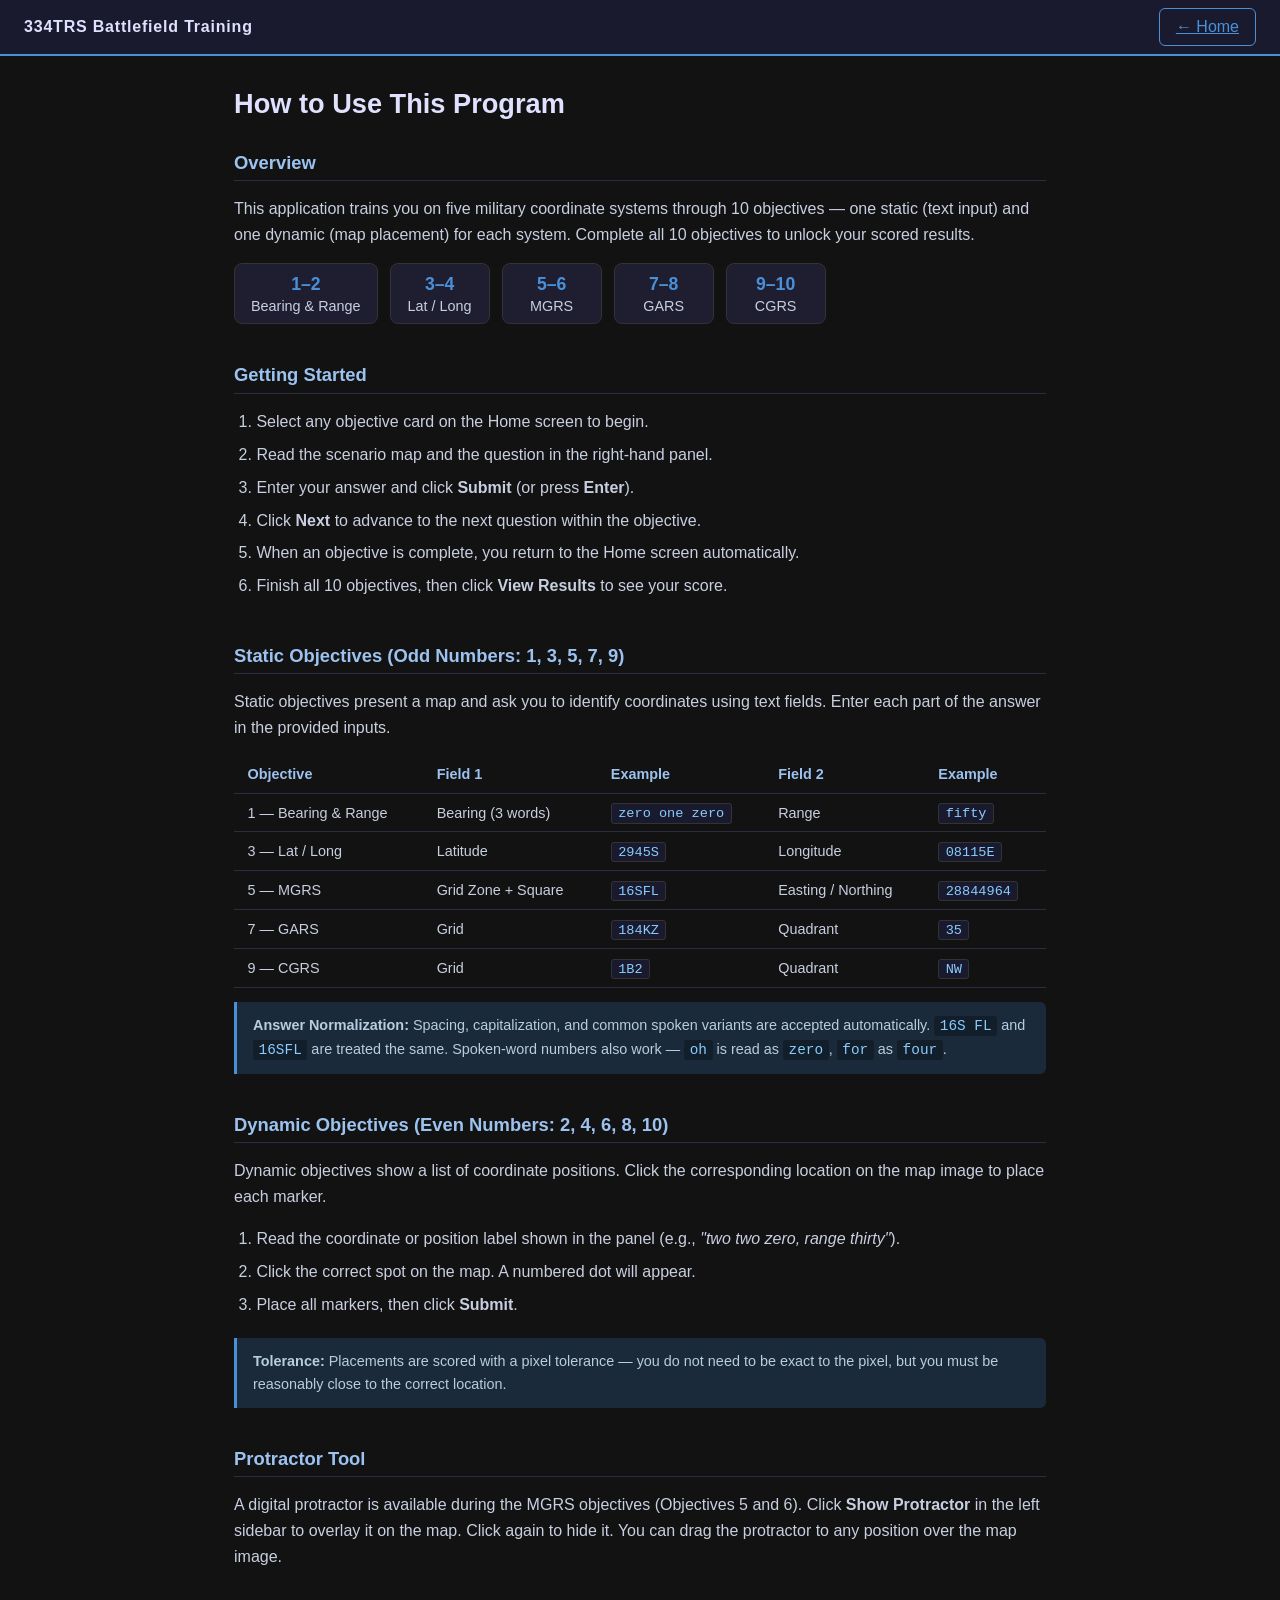
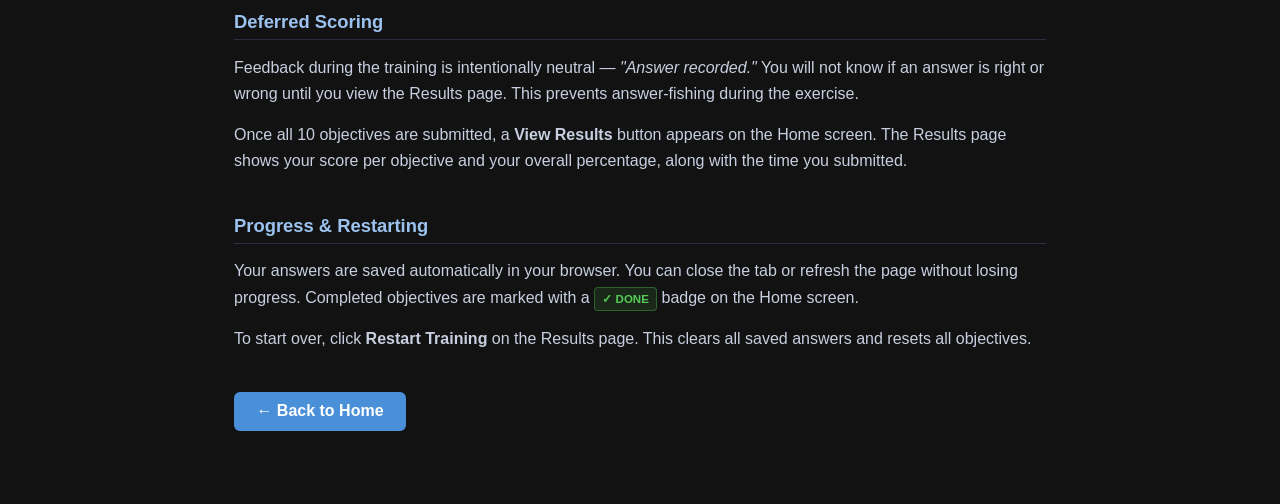
<file: instructions.html>
<!doctype html>
<html lang="en">
  <head>
    <meta charset="UTF-8" />
    <meta name="viewport" content="width=device-width, initial-scale=1.0" />
    <title>How to Use &mdash; 334TRS Battlefield Training</title>
    <link rel="stylesheet" href="styles.css" />
  </head>
  <body>
    <header class="app-header">
      <span class="header-title">334TRS Battlefield Training</span>
      <span class="header-obj-label"></span>
      <a href="index.html" class="btn-home">&#8592; Home</a>
    </header>

    <main class="info-container">
      <h1 class="info-title">How to Use This Program</h1>

      <!-- Overview -->
      <section class="info-section">
        <h2>Overview</h2>
        <p>
          This application trains you on five military coordinate systems
          through 10 objectives — one static (text input) and one dynamic (map
          placement) for each system. Complete all 10 objectives to unlock your
          scored results.
        </p>
        <div class="info-systems">
          <div class="info-system-card">
            <span class="info-system-num">1&ndash;2</span>
            <span>Bearing &amp; Range</span>
          </div>
          <div class="info-system-card">
            <span class="info-system-num">3&ndash;4</span>
            <span>Lat / Long</span>
          </div>
          <div class="info-system-card">
            <span class="info-system-num">5&ndash;6</span>
            <span>MGRS</span>
          </div>
          <div class="info-system-card">
            <span class="info-system-num">7&ndash;8</span>
            <span>GARS</span>
          </div>
          <div class="info-system-card">
            <span class="info-system-num">9&ndash;10</span>
            <span>CGRS</span>
          </div>
        </div>
      </section>

      <!-- Getting Started -->
      <section class="info-section">
        <h2>Getting Started</h2>
        <ol class="info-steps">
          <li>Select any objective card on the Home screen to begin.</li>
          <li>
            Read the scenario map and the question in the right-hand panel.
          </li>
          <li>
            Enter your answer and click <strong>Submit</strong> (or press
            <strong>Enter</strong>).
          </li>
          <li>
            Click <strong>Next</strong> to advance to the next question within
            the objective.
          </li>
          <li>
            When an objective is complete, you return to the Home screen
            automatically.
          </li>
          <li>
            Finish all 10 objectives, then click
            <strong>View Results</strong> to see your score.
          </li>
        </ol>
      </section>

      <!-- Static Objectives -->
      <section class="info-section">
        <h2>Static Objectives (Odd Numbers: 1, 3, 5, 7, 9)</h2>
        <p>
          Static objectives present a map and ask you to identify coordinates
          using text fields. Enter each part of the answer in the provided
          inputs.
        </p>
        <table class="info-table">
          <thead>
            <tr>
              <th>Objective</th>
              <th>Field 1</th>
              <th>Example</th>
              <th>Field 2</th>
              <th>Example</th>
            </tr>
          </thead>
          <tbody>
            <tr>
              <td>1 &mdash; Bearing &amp; Range</td>
              <td>Bearing (3 words)</td>
              <td><code>zero one zero</code></td>
              <td>Range</td>
              <td><code>fifty</code></td>
            </tr>
            <tr>
              <td>3 &mdash; Lat / Long</td>
              <td>Latitude</td>
              <td><code>2945S</code></td>
              <td>Longitude</td>
              <td><code>08115E</code></td>
            </tr>
            <tr>
              <td>5 &mdash; MGRS</td>
              <td>Grid Zone + Square</td>
              <td><code>16SFL</code></td>
              <td>Easting / Northing</td>
              <td><code>28844964</code></td>
            </tr>
            <tr>
              <td>7 &mdash; GARS</td>
              <td>Grid</td>
              <td><code>184KZ</code></td>
              <td>Quadrant</td>
              <td><code>35</code></td>
            </tr>
            <tr>
              <td>9 &mdash; CGRS</td>
              <td>Grid</td>
              <td><code>1B2</code></td>
              <td>Quadrant</td>
              <td><code>NW</code></td>
            </tr>
          </tbody>
        </table>
        <div class="info-tip">
          <strong>Answer Normalization:</strong> Spacing, capitalization, and
          common spoken variants are accepted automatically.
          <code>16S FL</code> and <code>16SFL</code> are treated the same.
          Spoken-word numbers also work &mdash; <code>oh</code> is read as
          <code>zero</code>, <code>for</code> as <code>four</code>.
        </div>
      </section>

      <!-- Dynamic Objectives -->
      <section class="info-section">
        <h2>Dynamic Objectives (Even Numbers: 2, 4, 6, 8, 10)</h2>
        <p>
          Dynamic objectives show a list of coordinate positions. Click the
          corresponding location on the map image to place each marker.
        </p>
        <ol class="info-steps">
          <li>
            Read the coordinate or position label shown in the panel (e.g.,
            <em>"two two zero, range thirty"</em>).
          </li>
          <li>
            Click the correct spot on the map. A numbered dot will appear.
          </li>
          <li>Place all markers, then click <strong>Submit</strong>.</li>
        </ol>
        <div class="info-tip">
          <strong>Tolerance:</strong> Placements are scored with a pixel
          tolerance — you do not need to be exact to the pixel, but you must be
          reasonably close to the correct location.
        </div>
      </section>

      <!-- Protractor Tool -->
      <section class="info-section">
        <h2>Protractor Tool</h2>
        <p>
          A digital protractor is available during the MGRS objectives
          (Objectives 5 and 6). Click <strong>Show Protractor</strong> in the
          left sidebar to overlay it on the map. Click again to hide it. You can
          drag the protractor to any position over the map image.
        </p>
      </section>

      <!-- Deferred Scoring -->
      <section class="info-section">
        <h2>Deferred Scoring</h2>
        <p>
          Feedback during the training is intentionally neutral &mdash;
          <em>"Answer recorded."</em> You will not know if an answer is right or
          wrong until you view the Results page. This prevents answer-fishing
          during the exercise.
        </p>
        <p>
          Once all 10 objectives are submitted, a
          <strong>View Results</strong> button appears on the Home screen. The
          Results page shows your score per objective and your overall
          percentage, along with the time you submitted.
        </p>
      </section>

      <!-- Progress & Restart -->
      <section class="info-section">
        <h2>Progress &amp; Restarting</h2>
        <p>
          Your answers are saved automatically in your browser. You can close
          the tab or refresh the page without losing progress. Completed
          objectives are marked with a
          <span class="info-badge">&#10003; DONE</span> badge on the Home
          screen.
        </p>
        <p>
          To start over, click <strong>Restart Training</strong> on the Results
          page. This clears all saved answers and resets all objectives.
        </p>
      </section>

      <div class="info-actions">
        <a href="index.html" class="btn-primary info-home-btn"
          >&#8592; Back to Home</a
        >
      </div>
    </main>
  </body>
</html>
</file>
<file: styles.css>
*,
*::before,
*::after {
  box-sizing: border-box;
  margin: 0;
  padding: 0;
}

body {
  font-family: Arial, sans-serif;
  background: #121212;
  color: #f1f1f1;
  min-height: 100vh;
}

button,
input,
textarea {
  font: inherit;
}

.app-header {
  position: sticky;
  top: 0;
  z-index: 100;
  display: flex;
  align-items: center;
  gap: 1rem;
  height: 56px;
  padding: 0 1.5rem;
  background: #1a1a2e;
  border-bottom: 2px solid #4a90d9;
}

.header-title {
  font-weight: 700;
  font-size: 1rem;
  letter-spacing: 0.05em;
  color: #e0e0ff;
  white-space: nowrap;
}

.header-obj-label {
  flex: 1;
  font-size: 0.9rem;
  color: #a0a0cc;
}

.view {
  display: block;
}
.hidden {
  display: none !important;
}

.landing-title {
  text-align: center;
  margin: 2rem 0 1.5rem;
  font-size: 1.7rem;
  color: #e0e0ff;
}

.card-grid {
  display: grid;
  grid-template-columns: repeat(auto-fit, minmax(220px, 1fr));
  gap: 1.5rem;
  padding: 0 2rem 2rem;
  max-width: 1200px;
  margin: 0 auto;
}

.obj-card {
  background: #1e1e30;
  border: 1px solid #333;
  border-radius: 10px;
  padding: 1.5rem;
  display: flex;
  flex-direction: column;
  gap: 0.85rem;
  transition:
    transform 0.15s,
    box-shadow 0.15s,
    border-color 0.15s;
}

.obj-card:hover {
  transform: translateY(-4px);
  box-shadow: 0 8px 24px rgba(74, 144, 217, 0.2);
}

.obj-card--completed {
  border-color: #2a6a2a;
  background: #1a2a1a;
}

.obj-card--completed:hover {
  box-shadow: 0 8px 24px rgba(85, 204, 85, 0.15);
}

.card-header-row {
  display: flex;
  align-items: center;
  justify-content: space-between;
  gap: 0.5rem;
}

.card-number {
  font-size: 2rem;
  font-weight: 700;
  color: #4a90d9;
}

.card-complete-badge {
  font-size: 0.72rem;
  font-weight: 700;
  color: #55cc55;
  background: rgba(85, 204, 85, 0.12);
  border: 1px solid rgba(85, 204, 85, 0.35);
  border-radius: 4px;
  padding: 0.2rem 0.5rem;
  white-space: nowrap;
}

.card-title {
  font-size: 1.1rem;
  color: #e0e0ff;
}

.card-desc {
  font-size: 0.9rem;
  color: #b3b3c9;
  flex: 1;
}

.btn-start--done {
  background: #2a5a2a;
  color: #88dd88;
}

.btn-start--done:hover {
  background: #336633;
}

.landing-progress-msg {
  font-size: 0.9rem;
  color: #8ca9d8;
  text-align: center;
  padding: 0.4rem 0;
}

.obj-layout {
  display: grid;
  grid-template-columns: 210px 3fr 640px;
  height: calc(100vh - 56px);
  overflow: hidden;
}

.sidebar {
  background: #1a1a2e;
  border-right: 1px solid #333;
  padding: 1rem;
  overflow-y: auto;
  display: flex;
  flex-direction: column;
  gap: 0.5rem;
}

.sidebar-heading {
  font-size: 0.72rem;
  text-transform: uppercase;
  letter-spacing: 0.1em;
  color: #777;
  margin-top: 0.25rem;
}

.sidebar-divider {
  border: none;
  border-top: 1px solid #2a2a3a;
  margin: 0.4rem 0;
}

.nav-list,
.progress-list {
  list-style: none;
  display: flex;
  flex-direction: column;
  gap: 0.25rem;
}

.nav-link,
.progress-item {
  display: block;
  width: 100%;
  padding: 0.45rem 0.55rem;
  background: #161624;
  border-radius: 4px;
  color: #ccc;
  text-decoration: none;
  font-size: 0.82rem;
}

.nav-link:hover {
  background: #2a2a4a;
  color: #fff;
}
.nav-link.active {
  background: #243a5a;
  color: #4a90d9;
  font-weight: 700;
}
.nav-link.completed::after {
  content: " ✓";
  color: #55cc55;
}

.progress-item.correct {
  color: #55cc55;
}
.progress-item.incorrect {
  color: #ee7777;
}
.progress-item.partial {
  color: #f2c14e;
}

.image-section {
  position: relative;
  background: #0d0d1a;
  display: flex;
  align-items: center;
  justify-content: center;
  overflow: hidden;
}

.scenario-img {
  max-width: 100%;
  max-height: 100%;
  object-fit: contain;
  display: block;
  pointer-events: none;
  user-select: none;
}

.protractor-tool {
  position: absolute;
  top: 80px;
  left: 80px;
  width: min(32vw, 380px);
  max-width: 380px;
  cursor: grab;
  user-select: none;
}

.qa-panel {
  border-left: 1px solid #333;
  background: #181824;
  padding: 1.2rem;
  overflow-y: auto;
  display: flex;
  flex-direction: column;
  gap: 1rem;
}

.question-counter {
  font-size: 0.85rem;
  color: #8ca9d8;
}

.question-text {
  font-size: 1rem;
  line-height: 1.5;
  color: #f3f3ff;
}

.question-form {
  display: flex;
  flex-direction: column;
  gap: 0.9rem;
}

.answer-input,
.multi-blank-input {
  width: 100%;
  padding: 0.75rem 0.9rem;
  border: 1px solid #3a3a50;
  border-radius: 6px;
  background: #0f1020;
  color: #f1f1f1;
}

.answer-input {
  min-height: 120px;
  resize: vertical;
}

.multi-blank-wrap {
  display: flex;
  flex-direction: column;
  gap: 0.7rem;
}

.multi-blank-row {
  display: grid;
  grid-template-columns: 78px 1fr 1fr;
  gap: 0.55rem;
  align-items: center;
  padding: 0.7rem;
  border: 1px solid #2f3248;
  border-radius: 8px;
  background: #111425;
}

.multi-blank-label {
  font-size: 0.88rem;
  color: #c8d8f0;
  font-weight: 700;
}

.spoken-row {
  grid-template-columns: 78px auto 1fr;
  align-items: end;
  gap: 1.2rem;
}

.field-stack {
  display: flex;
  flex-direction: column;
  gap: 0.6rem;
  min-width: 0;
}

.field-stack span {
  font-size: 1.3rem;
  color: #cfcfcf;
  font-weight: 600;
}

.spoken-bearing-group {
  display: flex;
  gap: 0.6rem;
  flex-wrap: nowrap;
}

.spoken-bearing-input {
  width: 7rem;
  min-width: 7rem;
  text-align: center;
}

.field-stack {
  display: flex;
  flex-direction: column;
  gap: 0.35rem;
}

.field-stack span {
  font-size: 0.75rem;
  color: #97a3bf;
}

.btn-home,
.btn-primary,
.btn-secondary,
.btn-start,
.btn-tool {
  padding: 0.55rem 1rem;
  border-radius: 6px;
  cursor: pointer;
  transition:
    background 0.2s,
    color 0.2s,
    border-color 0.2s;
}

.btn-home,
.btn-tool,
.btn-secondary {
  background: transparent;
  border: 1px solid #4a90d9;
  color: #4a90d9;
}

.btn-home:hover,
.btn-tool:hover,
.btn-secondary:hover {
  background: #4a90d9;
  color: #fff;
}

.btn-primary,
.btn-start {
  border: none;
  background: #4a90d9;
  color: #fff;
  font-weight: 700;
}

.btn-primary:hover,
.btn-start:hover {
  background: #357abd;
}

.btn-primary:disabled,
.btn-secondary:disabled,
.btn-home:disabled,
.btn-start:disabled,
.btn-tool:disabled {
  opacity: 0.5;
  cursor: not-allowed;
}

.feedback-block {
  border-radius: 8px;
  padding: 0.9rem;
  display: flex;
  flex-direction: column;
  gap: 0.8rem;
}

.feedback-block.correct {
  background: rgba(58, 156, 74, 0.18);
  border: 1px solid rgba(85, 204, 85, 0.5);
}

.feedback-block.incorrect {
  background: rgba(161, 63, 63, 0.18);
  border: 1px solid rgba(238, 119, 119, 0.5);
}

.feedback-text {
  font-size: 0.92rem;
  line-height: 1.5;
}

/* View Results button on landing */
.view-results-btn-area {
  display: flex;
  justify-content: center;
  margin: 0 0 1rem;
}

.btn-view-results {
  padding: 0.75rem 2.5rem;
  font-size: 1.1rem;
}

/* Neutral feedback (answer recorded, no correct/incorrect until results) */
.feedback-block.neutral {
  background: rgba(74, 144, 217, 0.12);
  border: 1px solid rgba(74, 144, 217, 0.4);
}

/* Progress submitted state */
.progress-item.submitted {
  color: #8ca9d8;
}

/* Coordinate-click layer — transparent overlay sized to image, dots positioned by fx/fy % */
.coord-dots-layer {
  position: absolute;
  pointer-events: none;
}

.coord-dots-layer .placed-dot-container {
  pointer-events: all;
}

.image-section.coord-mode {
  cursor: crosshair;
}

/* Calibration tooltip showing native pixel x/y on hover */
.img-coord-tip {
  position: absolute;
  background: rgba(0, 0, 0, 0.75);
  color: #e0e0ff;
  font-size: 0.7rem;
  padding: 2px 7px;
  border-radius: 3px;
  pointer-events: none;
  z-index: 50;
  white-space: nowrap;
}

/* Drop grid overlay — position/size set by positionDropGrid() in JS */
.drop-grid {
  position: absolute;
  display: grid;
  pointer-events: all;
}

.drop-cell {
  border: 1px solid rgba(74, 144, 217, 0.2);
  position: relative;
  cursor: crosshair;
  transition: background 0.1s;
}

.drop-cell:hover {
  background: rgba(74, 144, 217, 0.15);
}

/* Placed dot on the grid */
.placed-dot-container {
  position: absolute;
  top: 50%;
  left: 50%;
  transform: translate(-50%, -50%);
  pointer-events: all;
  cursor: pointer;
  z-index: 10;
}

.drag-dot-marker {
  width: 18px;
  height: 18px;
  border-radius: 50%;
  background: #0bd437;
  border: 2px solid #fff;
  box-shadow: 0 1px 4px rgba(0, 0, 0, 0.6);
}

.placed-marker {
  width: 24px;
  height: 24px;
}

.placed-dot-label {
  position: absolute;
  top: 50%;
  left: 50%;
  transform: translate(-50%, -50%);
  font-size: 0.8rem;
  font-weight: 800;
  color: #fff;
  text-shadow: 0 2px 2px rgba(0, 0, 0, 1);
  line-height: 1;
  pointer-events: none;
}

/* Dragable panel in QA area */
.dragable-panel {
  display: flex;
  flex-direction: column;
  gap: 0.75rem;
}

.dragable-instructions {
  font-size: 0.85rem;
  color: #8ca9d8;
  line-height: 1.4;
}

.dragable-coord-list {
  list-style: none;
  display: flex;
  flex-direction: column;
  gap: 0.3rem;
}

.dragable-coord-item {
  display: flex;
  gap: 0.5rem;
  font-size: 0.88rem;
  padding: 0.4rem 0.6rem;
  background: #111425;
  border: 1px solid #2f3248;
  border-radius: 6px;
}

.dragable-coord-num {
  color: #4a90d9;
  font-weight: 700;
  min-width: 1.2rem;
}

.dragable-coord-text {
  color: #e0e0ff;
}

.dragable-progress {
  font-size: 0.85rem;
  color: #97a3bf;
  text-align: right;
}

.dragable-dots {
  display: flex;
  flex-wrap: wrap;
  gap: 0.5rem;
}

.drag-dot {
  display: flex;
  flex-direction: column;
  align-items: center;
  gap: 3px;
  padding: 0.5rem 0.75rem;
  background: #111425;
  border: 2px solid #3a3a50;
  border-radius: 8px;
  cursor: pointer;
  transition:
    border-color 0.15s,
    background 0.15s;
  font-size: 0.8rem;
  color: #ccc;
  min-width: 52px;
}

.drag-dot:hover:not(.placed):not(.disabled-dot) {
  border-color: #4a90d9;
  background: #1a2540;
}

.drag-dot.selected {
  border-color: #f2c14e;
  background: #2a2010;
  color: #f2c14e;
}

.drag-dot.placed {
  opacity: 0.4;
  cursor: default;
}

.drag-dot.disabled-dot {
  opacity: 0.5;
  cursor: not-allowed;
  pointer-events: none;
}

.results-container {
  max-width: 900px;
  margin: 2rem auto;
  padding: 0 1rem 2rem;
}

.results-title {
  margin-bottom: 0.5rem;
  font-size: 1.7rem;
  color: #e0e0ff;
}

.results-meta {
  display: flex;
  justify-content: space-between;
  align-items: baseline;
  margin-bottom: 1.25rem;
  font-size: 0.9rem;
  color: #97a3bf;
}

.results-clock {
  font-variant-numeric: tabular-nums;
  font-size: 1.1rem;
  color: #c8d8f0;
}

.results-table {
  width: 100%;
  border-collapse: collapse;
  background: #1a1a2e;
  border: 1px solid #333;
}

.results-table th,
.results-table td {
  padding: 0.85rem;
  border-bottom: 1px solid #2d2d40;
  text-align: left;
}

.results-table th {
  color: #9cc2ef;
}

.results-overall td {
  border-top: 2px solid #4a90d9;
}

.results-table tr.row-miss-highlight td {
  background: rgba(200, 60, 60, 0.18);
  color: #ff9f9f;
}

.results-table tr.row-sub td {
  padding-left: 2rem;
  font-size: 0.92em;
  color: #b0b8c8;
  border-bottom: 1px solid #232336;
}

.results-table tr.row-sub.row-miss-highlight td {
  color: #ff9f9f;
}

.results-actions {
  display: flex;
  gap: 0.75rem;
  margin-top: 1rem;
}

/* --- Instructions page --- */

.info-container {
  max-width: 860px;
  margin: 2rem auto;
  padding: 0 1.5rem 3rem;
}

.info-title {
  font-size: 1.7rem;
  color: #e0e0ff;
  margin-bottom: 2rem;
}

.info-section {
  margin-bottom: 2.5rem;
  display: flex;
  flex-direction: column;
  gap: 0.9rem;
}

.info-section h2 {
  font-size: 1.15rem;
  color: #9cc2ef;
  border-bottom: 1px solid #2d2d40;
  padding-bottom: 0.4rem;
}

.info-section p {
  color: #c8cfe0;
  line-height: 1.65;
}

.info-steps {
  color: #c8cfe0;
  line-height: 1.8;
  padding-left: 1.4rem;
}

.info-steps li {
  margin-bottom: 0.25rem;
}

.info-systems {
  display: flex;
  flex-wrap: wrap;
  gap: 0.75rem;
}

.info-system-card {
  background: #1e1e30;
  border: 1px solid #333;
  border-radius: 8px;
  padding: 0.6rem 1rem;
  display: flex;
  flex-direction: column;
  align-items: center;
  gap: 0.2rem;
  min-width: 100px;
  font-size: 0.9rem;
  color: #c8cfe0;
}

.info-system-num {
  font-size: 1.1rem;
  font-weight: 700;
  color: #4a90d9;
}

.info-table {
  width: 100%;
  border-collapse: collapse;
  font-size: 0.9rem;
}

.info-table th,
.info-table td {
  padding: 0.65rem 0.85rem;
  border-bottom: 1px solid #2d2d40;
  text-align: left;
}

.info-table th {
  color: #9cc2ef;
}

.info-table td {
  color: #c8cfe0;
}

.info-table code {
  background: #1a1a2e;
  border: 1px solid #333;
  border-radius: 3px;
  padding: 0.1rem 0.4rem;
  font-size: 0.85rem;
  color: #88ccff;
}

.info-tip {
  background: #1a2a3a;
  border-left: 3px solid #4a90d9;
  border-radius: 0 6px 6px 0;
  padding: 0.75rem 1rem;
  font-size: 0.9rem;
  color: #b8cde0;
  line-height: 1.6;
}

.info-tip code {
  background: #121e2a;
  border-radius: 3px;
  padding: 0.1rem 0.35rem;
  color: #88ccff;
}

.info-badge {
  display: inline-block;
  font-size: 0.72rem;
  font-weight: 700;
  color: #55cc55;
  background: rgba(85, 204, 85, 0.12);
  border: 1px solid rgba(85, 204, 85, 0.35);
  border-radius: 4px;
  padding: 0.1rem 0.45rem;
}

.info-actions {
  margin-top: 2rem;
}

.info-home-btn {
  display: inline-block;
  text-decoration: none;
  padding: 0.65rem 1.4rem;
}

/* Instructions link on landing */
.landing-info-link {
  display: flex;
  justify-content: center;
  margin-bottom: 0.75rem;
}

@media (max-width: 1100px) {
  .obj-layout {
    grid-template-columns: 200px 1fr;
  }

  .qa-panel {
    grid-column: 1 / -1;
    border-left: none;
    border-top: 1px solid #333;
  }
}

@media (max-width: 700px) {
  .app-header {
    padding: 0 1rem;
    gap: 0.6rem;
  }

  .header-title {
    font-size: 0.9rem;
  }

  .obj-layout {
    display: block;
    height: auto;
  }

  .sidebar,
  .image-section,
  .qa-panel {
    height: auto;
  }

  .image-section {
    min-height: 40vh;
  }

  .multi-blank-row {
    grid-template-columns: 1fr;
  }

  .spoken-row {
    flex-direction: column;
    align-items: stretch;
  }

  .spoken-bearing-group {
    flex-wrap: wrap;
  }

  .spoken-bearing-input {
    width: 100%;
    min-width: 0;
  }

  .spoken-row .multi-blank-input[data-field="range-text"] {
    min-width: 0;
    width: 100%;
  }
}
</file>
